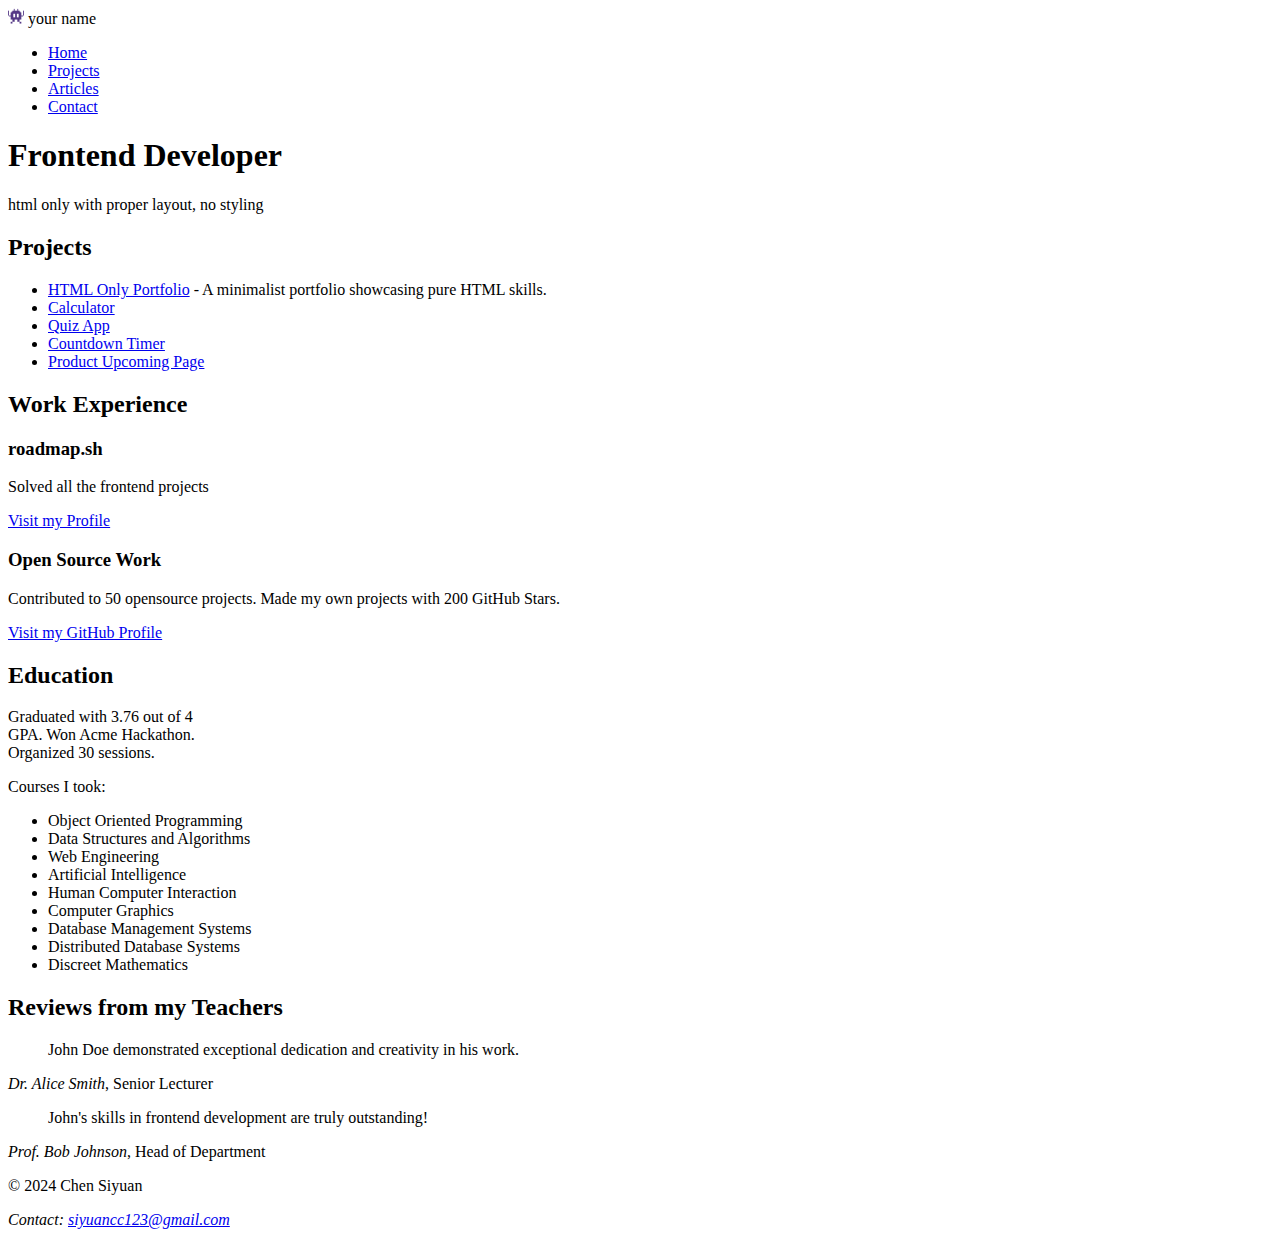
<file: Frontend Projects/02-Basic HTML Website/index.html>
<!DOCTYPE html>
<html lang="en">

<head>
  <meta charset="UTF-8">
  <meta name="viewport" content="width=device-width, initial-scale=1.0">
  <meta name="description" content="A portfolio website showcasing projects, articles, and contact information.">
  <meta name="keywords" content="portfolio, HTML, projects, articles, contact">
  <meta name="author" content="Chen Siyuan">
  <title>Basic HTML Website</title>
</head>

<body>
  <header>
    <div class="logo">
      <img src="./favicon-16x16.png" alt="">
      your name
    </div>
    <nav>
      <ul>
        <li><a href="./index.html">Home</a></li>
        <li><a href="./projects.html">Projects</a></li>
        <li><a href="./articles.html">Articles</a></li>
        <li><a href="./contact.html">Contact</a></li>
      </ul>
    </nav>
  </header>

  <main>
    <h1>Frontend Developer</h1>
    <p>html only with proper layout, no styling</p>
    <section class="projects">
      <h2>Projects</h2>
      <ul>
        <li>
          <a href="#">HTML Only Portfolio</a> - A minimalist portfolio showcasing pure HTML skills.
        </li>
        <li>
          <a href="#">Calculator</a>
        </li>
        <li>
          <a href="#">Quiz App</a>
        </li>
        <li>
          <a href="#">Countdown Timer</a>
        </li>
        <li>
          <a href="#">Product Upcoming Page</a>
        </li>
      </ul>
    </section>
    <section class="workExperience">
      <h2>Work Experience</h2>
      <div class="work">
        <h3>roadmap.sh</h3>
        <p>Solved all the frontend projects</p>
        <a href="https://github.com/siyuancc-code/Roadmap.sh-solutions">Visit my Profile</a>
      </div>
      <div class="work">
        <h3>Open Source Work</h3>
        <p>Contributed to 50 opensource projects. Made my own projects with 200 GitHub Stars.</p>
        <a href="https://github.com/siyuancc-code">Visit my GitHub Profile</a>
      </div>
    </section>
    <section class="education">
      <h2>Education</h2>
      <p>
        Graduated with 3.76 out of 4 <br>
        GPA. Won Acme Hackathon. <br>
        Organized 30 sessions.
      </p>
      <p>Courses I took:</p>
      <ul>
        <li>Object Oriented Programming</li>
        <li>Data Structures and Algorithms</li>
        <li>Web Engineering</li>
        <li>Artificial Intelligence</li>
        <li>Human Computer Interaction</li>
        <li>Computer Graphics</li>
        <li>Database Management Systems</li>
        <li>Distributed Database Systems</li>
        <li>Discreet Mathematics</li>
      </ul>
    </section>
    <aside class="reviews">
      <h2>Reviews from my Teachers</h2>
      <div class="review">
        <blockquote>
          John Doe demonstrated exceptional dedication and creativity in his work.
        </blockquote>
        <footer>
          <cite>Dr. Alice Smith</cite>, Senior Lecturer
        </footer>
      </div>
      <div class="review">
        <blockquote>
          John's skills in frontend development are truly outstanding!
        </blockquote>
        <footer>
          <cite>Prof. Bob Johnson</cite>, Head of Department
        </footer>
      </div>
    </aside>
  </main>
  <footer>
    <p>&copy 2024 Chen Siyuan</p>
    <address>
      Contact: <a href="mailto:siyuancc123@gmail.com">siyuancc123@gmail.com</a>
    </address>
  </footer>
</body>

</html>
</file>
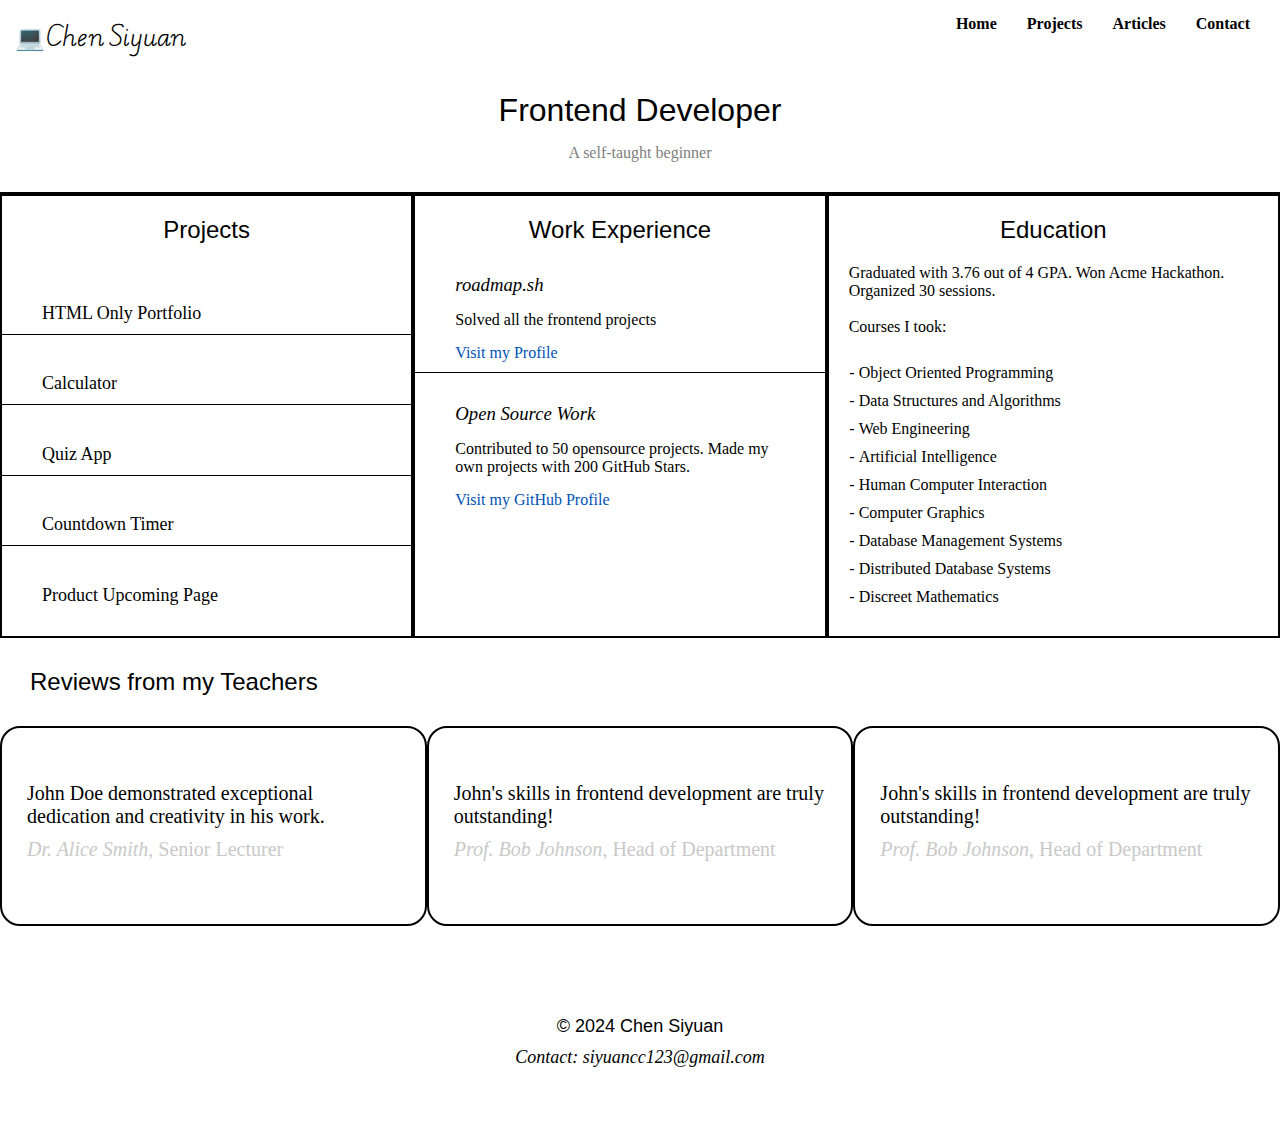
<file: Frontend Projects/03-Personal Portfolio/index.html>
<!DOCTYPE html>
<html lang="en">

<head>
  <meta charset="UTF-8">
  <meta name="viewport" content="width=device-width, initial-scale=1.0">
  <title>Personal Portfolio</title>
  <link rel="preconnect" href="https://fonts.googleapis.com">
  <link rel="preconnect" href="https://fonts.gstatic.com" crossorigin>
  <link
    href="https://fonts.googleapis.com/css2?family=Edu+AU+VIC+WA+NT+Pre:wght@400..700&family=Permanent+Marker&family=Roboto:ital,wght@0,100;0,300;0,400;0,500;0,700;0,900;1,100;1,300;1,400;1,500;1,700;1,900&display=swap"
    rel="stylesheet">
  <link rel="stylesheet" href="style.css">
</head>

<body>
  <header>
    <div class="logo">
      <h2>💻Chen Siyuan</h2>
    </div>
    <nav>
      <ul>
        <li><a href="./index.html">Home</a></li>
        <li><a href="./projects.html">Projects</a></li>
        <li><a href="./articles.html">Articles</a></li>
        <li><a href="./contact.html">Contact</a></li>
      </ul>
    </nav>
  </header>

  <main>
    <div class="title">
      <h1>Frontend Developer</h1>
      <p>A self-taught beginner</p>
    </div>
    <div class="sections">
      <section class="projects">
        <h2>Projects</h2>
        <a href="#">HTML Only Portfolio</a>
        <a href="#">Calculator</a>
        <a href="#">Quiz App</a>
        <a href="#">Countdown Timer</a>
        <a href="#">Product Upcoming Page</a>
      </section>
      <section class="workExperience">
        <h2>Work Experience</h2>
        <div class="work">
          <h3>roadmap.sh</h3>
          <p>Solved all the frontend projects</p>
          <a href="https://github.com/siyuancc-code/Roadmap.sh-solutions">Visit my Profile</a>
        </div>
        <div class="work">
          <h3>Open Source Work</h3>
          <p>Contributed to 50 opensource projects. Made my own projects with 200 GitHub Stars.</p>
          <a href="https://github.com/siyuancc-code">Visit my GitHub Profile</a>
        </div>
      </section>
      <section class="education">
        <h2>Education</h2>
        <p>
          Graduated with 3.76 out of 4 GPA. Won Acme Hackathon. Organized 30 sessions.
        </p>
        <br>
        <p>Courses I took:</p>
        <br>
        <ul>
          <li>Object Oriented Programming</li>
          <li>Data Structures and Algorithms</li>
          <li>Web Engineering</li>
          <li>Artificial Intelligence</li>
          <li>Human Computer Interaction</li>
          <li>Computer Graphics</li>
          <li>Database Management Systems</li>
          <li>Distributed Database Systems</li>
          <li>Discreet Mathematics</li>
        </ul>
      </section>
    </div>
    <aside class="reviews">
      <h2>Reviews from my Teachers</h2>
      <div class="reviewFlex">
        <div class="review">
          <blockquote>
            John Doe demonstrated exceptional dedication and creativity in his work.
          </blockquote>
          <footer>
            <cite>Dr. Alice Smith</cite>, Senior Lecturer
          </footer>
        </div>
        <div class="review">
          <blockquote>
            John's skills in frontend development are truly outstanding!
          </blockquote>
          <footer>
            <cite>Prof. Bob Johnson</cite>, Head of Department
          </footer>
        </div>
        <div class="review">
          <blockquote>
            John's skills in frontend development are truly outstanding!
          </blockquote>
          <footer>
            <cite>Prof. Bob Johnson</cite>, Head of Department
          </footer>
        </div>
      </div>
    </aside>
  </main>
  <footer class="footer">
    <p>&copy 2024 Chen Siyuan</p>
    <address>
      Contact: <a href="mailto:siyuancc123@gmail.com">siyuancc123@gmail.com</a>
    </address>
  </footer>
</body>

</html>
</file>
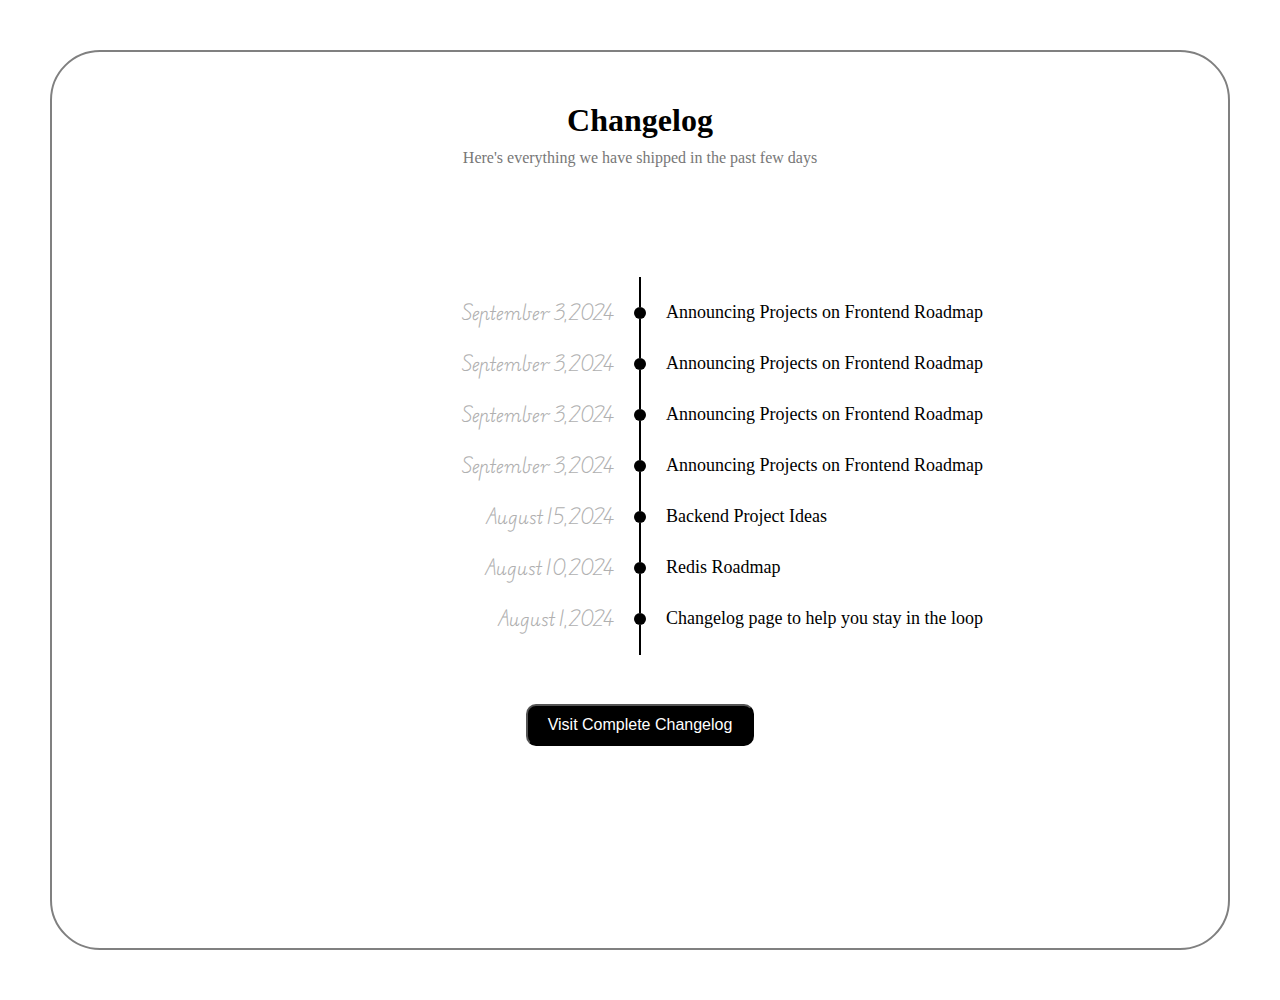
<file: Frontend Projects/04-Changelog Component/index.html>
<!DOCTYPE html>
<html lang="en">

<head>
  <meta charset="UTF-8">
  <meta name="viewport" content="width=device-width, initial-scale=1.0">
  <title>Changelog Component</title>
  <link
    href="https://fonts.googleapis.com/css2?family=Edu+AU+VIC+WA+NT+Pre:wght@400..700&family=Permanent+Marker&family=Roboto:ital,wght@0,100;0,300;0,400;0,500;0,700;0,900;1,100;1,300;1,400;1,500;1,700;1,900&display=swap"
    rel="stylesheet">
  <link rel="stylesheet" href="style.css">
</head>

<body>
  <header>
    <h1>Changelog</h1>
    <p>Here's everything we have shipped in the past few days</p>
  </header>
  <main>
    <div class="changeLog">
      <div class="change">
        <p class="timeStamp">September 3,2024</p>
        <div class="dot"></div>
        <p class="event">Announcing Projects on Frontend Roadmap</p>
      </div>
      <div class="change">
        <p class="timeStamp">September 3,2024</p>
        <div class="dot"></div>
        <p class="event">Announcing Projects on Frontend Roadmap</p>
      </div>
      <div class="change">
        <p class="timeStamp">September 3,2024</p>
        <div class="dot"></div>
        <p class="event">Announcing Projects on Frontend Roadmap</p>
      </div>
      <div class="change">
        <p class="timeStamp">September 3,2024</p>
        <div class="dot"></div>
        <p class="event">Announcing Projects on Frontend Roadmap</p>
      </div>
      <div class="change">
        <p class="timeStamp">August 15,2024</p>
        <div class="dot"></div>
        <p class="event">Backend Project Ideas</p>
      </div>
      <div class="change">
        <p class="timeStamp">August 10,2024</p>
        <div class="dot"></div>
        <p class="event">Redis Roadmap</p>
      </div>
      <div class="change">
        <p class="timeStamp">August 1,2024</p>
        <div class="dot"></div>
        <p class="event">Changelog page to help you stay in the loop</p>
      </div>
    </div>
  </main>
  <footer>
    <button>Visit Complete Changelog</button>
  </footer>
</body>

</html>
</file>
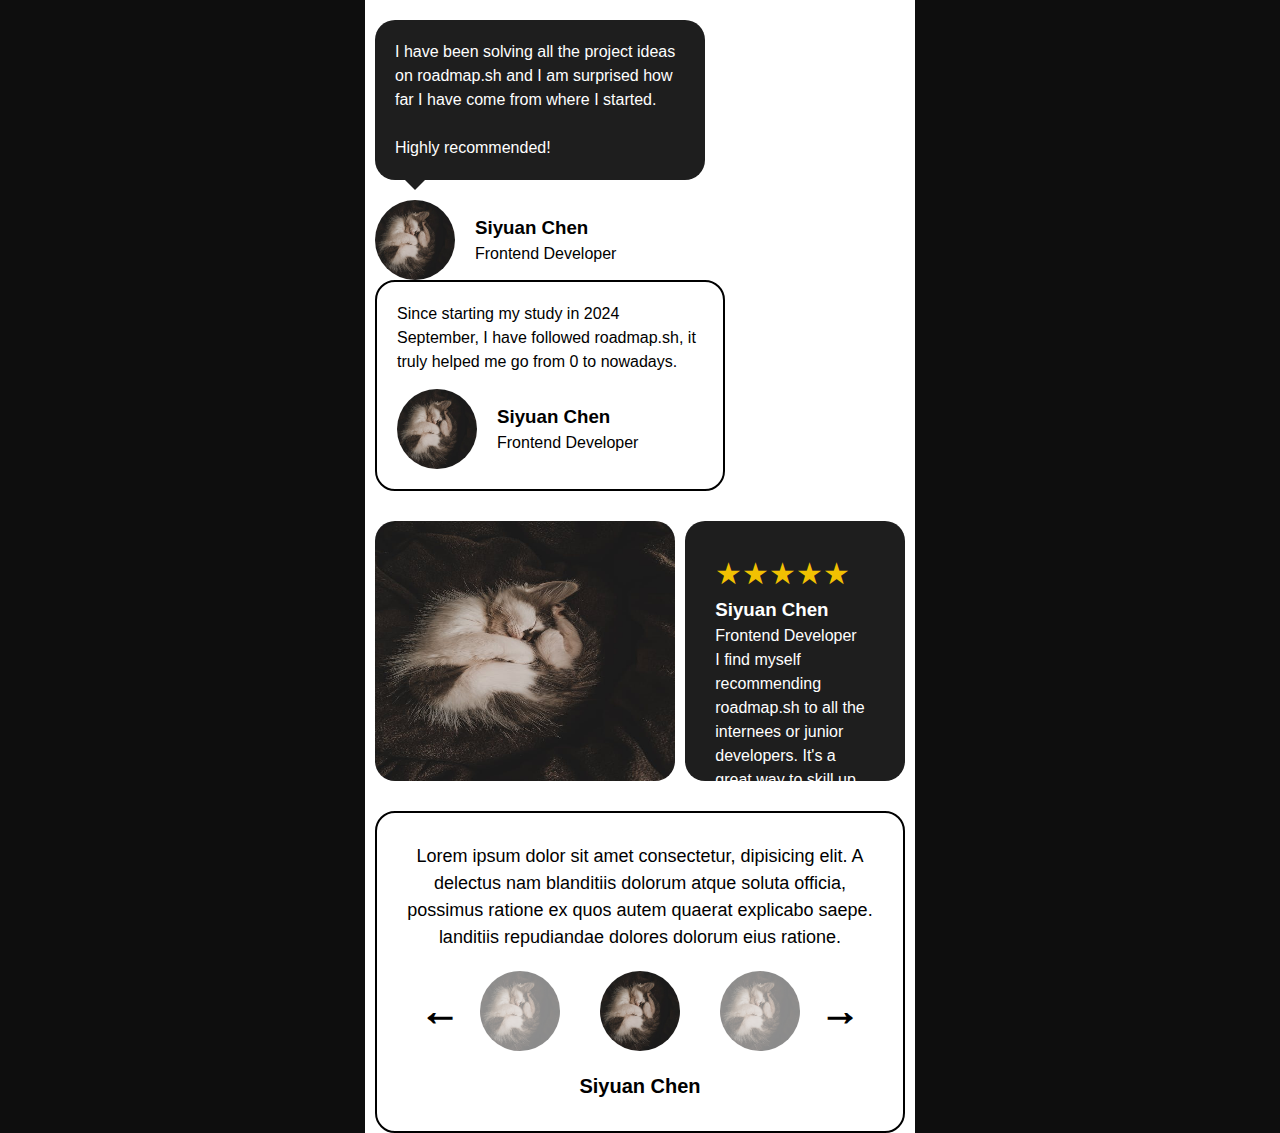
<file: Frontend Projects/05-Testimonial Cards/index.html>
<!DOCTYPE html>
<html lang="en">

<head>
  <meta charset="UTF-8">
  <meta name="viewport" content="width=device-width, initial-scale=1.0">
  <title>Testimonial Cards</title>
  <link rel="stylesheet" href="style.css">
</head>

<body>
  <section class="testimonials">
    <div class="testimonial-card-1">
      <div class="testimonial-content">
        <div class="speech-bubble">
          <p>
            I have been solving all the project ideas on <a href="https://roadmap.sh">roadmap.sh</a> and I am surprised
            how far I have come from where I started.<br><br> Highly recommended!
          </p>
        </div>
        <div class="profile">
          <img src="./pexels-photo-9762656.jpeg">
          <div class="profile-details">
            <h3>Siyuan Chen</h3>
            <p>Frontend Developer</p>
          </div>
        </div>
      </div>
    </div>
    <div class="testimonial-card-2">
      <div class="testimonial-content">
        <p class="quote">
          Since starting my study in 2024 September, I have followed roadmap.sh, it truly helped
          me go from 0 to nowadays.
        </p>
      </div>
      <div class="profile-info">
        <img src="./pexels-photo-9762656.jpeg" alt="">
        <div class="profile-details">
          <h3>Siyuan Chen</h3>
          <p>Frontend Developer</p>
        </div>
      </div>
    </div>
    <div class="testimonial-card-3">
      <img src="./pexels-photo-9762656.jpeg" alt="">
      <div class="testimonial-content">
        <div class="rating">★★★★★</div>
        <h3>Siyuan Chen</h3>
        <p>Frontend Developer</p>
        <p class="quote">
          I find myself recommending roadmap.sh to all the internees or junior developers.
          It's a great way to skill up and grow in your career.
        </p>
      </div>
    </div>
    <div class="testimonial-slider">
      <p class="slider-quote">
        Lorem ipsum dolor sit amet consectetur, dipisicing elit.
        A delectus nam blanditiis dolorum atque soluta officia, possimus ratione ex quos autem quaerat explicabo saepe.
        landitiis repudiandae dolores dolorum eius ratione.
      </p>
      <div class="slider-profiles">
        <span class="control prev">←</span>
        <img src="./pexels-photo-9762656.jpeg" alt="">
        <img class="active" src="./pexels-photo-9762656.jpeg" alt="">
        <img src="./pexels-photo-9762656.jpeg" alt="">
        <span class="control next">→</span>
      </div>
      <span class="profile-name">Siyuan Chen</span>
    </div>
  </section>
</body>

</html>
</file>
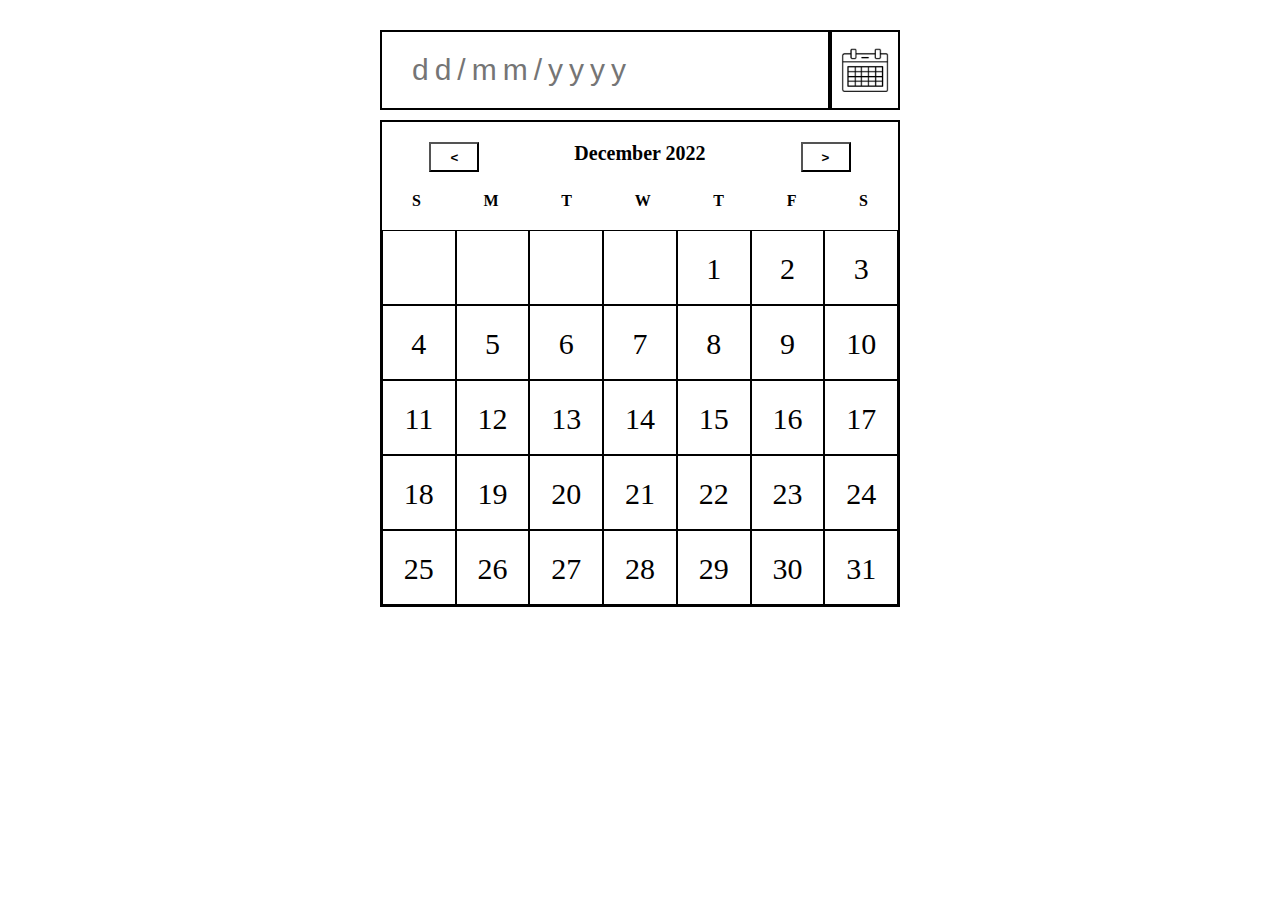
<file: Frontend Projects/06-Datepicker-UI/index.html>
<!DOCTYPE html>
<html lang="en">

<head>
  <meta charset="UTF-8">
  <meta name="viewport" content="width=device-width, initial-scale=1.0">
  <title>Datepicker-UI</title>
  <link rel="stylesheet" href="style.css">
</head>

<body>
  <header>
    <input type="text" id="datepicker-input" placeholder="dd/mm/yyyy">
    <button id="datepicker-button"></button>
  </header>
  <main>
    <div class="datepicker-header">
      <button id="prev-month">&lt;</button>
      <span id="current-date">December 2022</span>
      <button id="next-month">&gt;</button>
    </div>
    <div id="datepicker-body">
      <div class="week">
        <span>S</span>
        <span>M</span>
        <span>T</span>
        <span>W</span>
        <span>T</span>
        <span>F</span>
        <span>S</span>
      </div>
      <div class="dategird">
        <div class="day"></div>
        <div class="day"></div>
        <div class="day"></div>
        <div class="day"></div>
        <div class="day">1</div>
        <div class="day">2</div>
        <div class="day">3</div>
        <div class="day">4</div>
        <div class="day">5</div>
        <div class="day">6</div>
        <div class="day">7</div>
        <div class="day">8</div>
        <div class="day">9</div>
        <div class="day">10</div>
        <div class="day">11</div>
        <div class="day">12</div>
        <div class="day">13</div>
        <div class="day">14</div>
        <div class="day">15</div>
        <div class="day">16</div>
        <div class="day">17</div>
        <div class="day">18</div>
        <div class="day">19</div>
        <div class="day">20</div>
        <div class="day">21</div>
        <div class="day">22</div>
        <div class="day">23</div>
        <div class="day">24</div>
        <div class="day">25</div>
        <div class="day">26</div>
        <div class="day">27</div>
        <div class="day">28</div>
        <div class="day">29</div>
        <div class="day">30</div>
        <div class="day">31</div>
      </div>
    </div>
  </main>
</body>

</html>
</file>
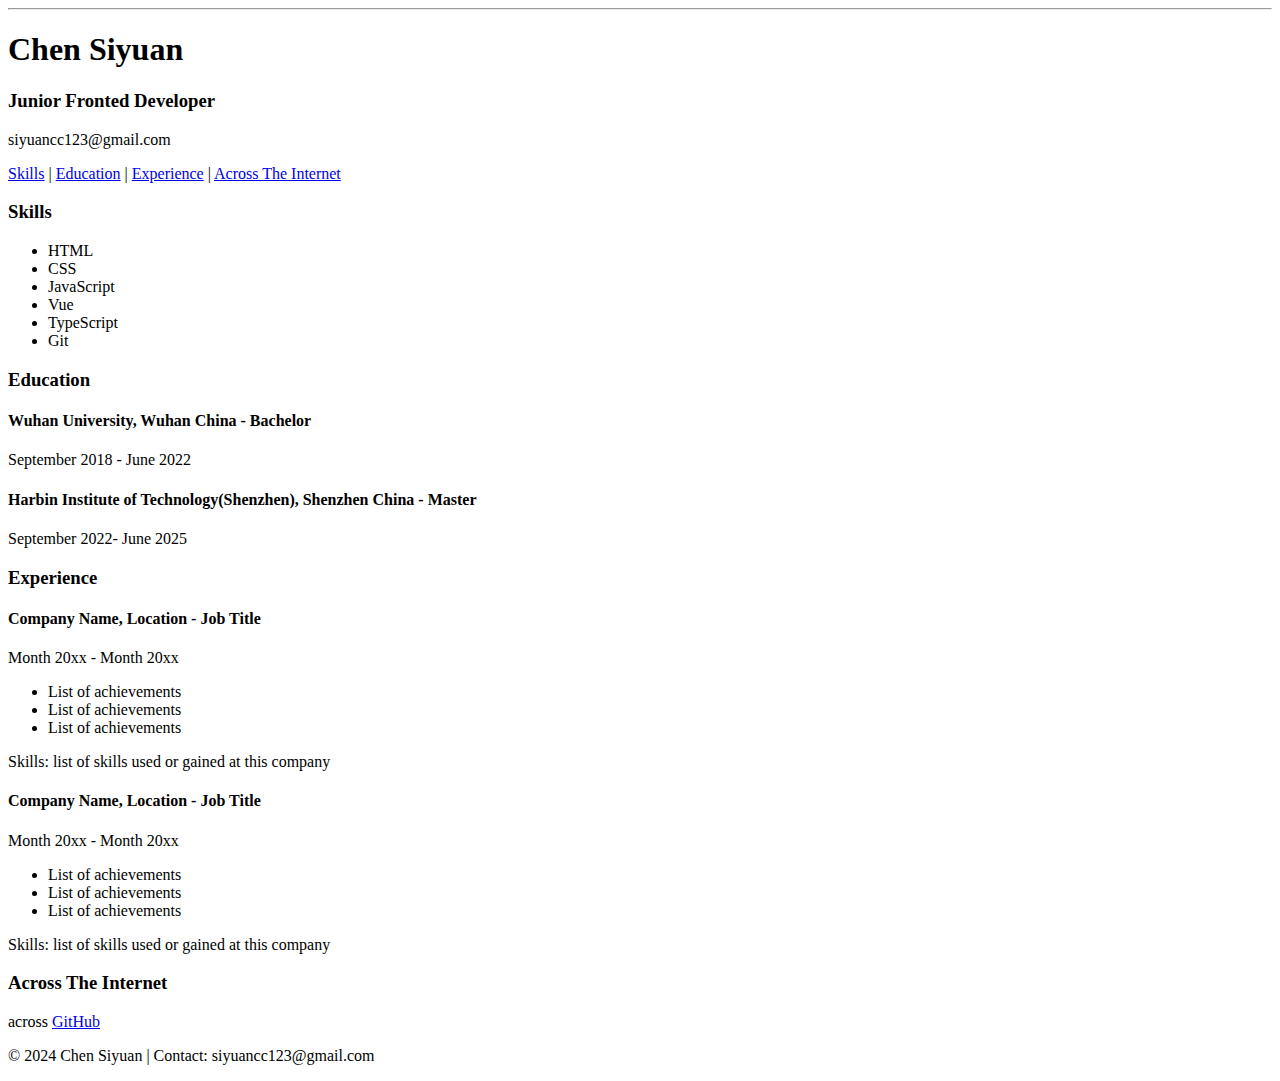
<file: Frontend Projects/01-Single-Page CV/singlePageCV.html>
<!DOCTYPE html>
<html lang="en">

<head>
  <meta charset="UTF-8">
  <meta name="viewport" content="width=device-width, initial-scale=1.0">
  <meta name="description"
    content="Chen Siyuan - Junior Frontend Developer's CV, showcasing skills, education, and career experience.">
  <meta name="keywords" content="Chen Siyuan, Frontend Developer, HTML, CSS, JavaScript, CV">
  <title>Single-Page CV</title>
  <meta property="og:title" content="Chen Siyuan's CV">
  <meta property="og:type" content="website">
  <meta property="og:description" content="A comprehensive CV of Chen Siyuan, a Junior Frontend Developer.">
  <link rel="icon" sizes="32x32" href="./favicon-32x32.png">
  <link rel="icon" sizes="16x16" href="./favicon-16x16.png">
</head>

<body>
  <header>
    <hr>
    <h1>Chen Siyuan</h1>
    <h3>Junior Fronted Developer</h3>
    <p>siyuancc123@gmail.com</p>
  </header>
  <nav>
    <a href="#skills">Skills</a> |
    <a href="#education">Education</a> |
    <a href="#experience">Experience</a> |
    <a href="#acrossTheInternet">Across The Internet</a>
  </nav>
  <main>
    <section class="skills">
      <h3>Skills</h3>
      <ul>
        <li>HTML</li>
        <li>CSS</li>
        <li>JavaScript</li>
        <li>Vue</li>
        <li>TypeScript</li>
        <li>Git</li>
      </ul>
    </section>
    <section class="Education">
      <h3>Education</h3>
      <h4>Wuhan University, Wuhan China - Bachelor</h4>
      <p>September 2018 - June 2022</p>
      <h4>Harbin Institute of Technology(Shenzhen), Shenzhen China - Master</h4>
      <p>September 2022- June 2025</p>
    </section>
    <section class="Experience">
      <h3>Experience</h3>
      <div class="company">
        <h4>Company Name, Location - Job Title</h4>
        <p>Month 20xx - Month 20xx</p>
        <ul>
          <li>List of achievements</li>
          <li>List of achievements</li>
          <li>List of achievements</li>
        </ul>
        <p>Skills: list of skills used or gained at this company</p>
      </div>
      <div class="company">
        <h4>Company Name, Location - Job Title</h4>
        <p>Month 20xx - Month 20xx</p>
        <ul>
          <li>List of achievements</li>
          <li>List of achievements</li>
          <li>List of achievements</li>
        </ul>
        <p>Skills: list of skills used or gained at this company</p>
      </div>
    </section>
    <section class="acrossTheInternet">
      <h3>Across The Internet</h3>across
      <a href="https://github.com/siyuancc-code">GitHub</a>
    </section>
  </main>
  <footer>
    <p>© 2024 Chen Siyuan | Contact: siyuancc123@gmail.com</p>
  </footer>
</body>

</html>
</file>
<file: Frontend Projects/03-Personal Portfolio/style.css>
* {
  box-sizing: border-box;
  margin: 0;
  padding: 0;
}

a {
  color: black;
  text-decoration: none;
}

a:hover {
  color: darkgreen;
}

h1,
h2 {
  font-family: "Permanent Marker", sans-serif;
  font-weight: normal;
}

body {
  height: 100vh;
}

/* header */
header {
  padding: 15px;
  display: flex;
  justify-content: space-between;
}

.logo h2 {
  font-family: "Edu AU VIC WA NT Pre", sans-serif;
}

header nav {
  display: flex;
  justify-content: flex-end;
  position: relative;
}

header nav ul {
  display: flex;
  justify-content: space-between;
  list-style-type: none;
  width: 100%;
}

header nav ul li {
  padding: 0 15px;
  font-weight: 700;
}

/* main */
main {}

.title {
  margin-top: 20px;
  margin-bottom: 30px;
}

.title h1 {

  font-weight: 500;
  margin-bottom: 15px;
  text-align: center;
}

.title p {
  text-align: center;
  color: gray;
}

.sections {
  display: flex;
  width: 100%;
  border-top: 2px solid #000;
}

.sections li {
  list-style-type: none;
}

section {
  display: flex;
  flex-direction: column;
  flex: 1;
  padding: 20px;
  border: 2px solid #000;
}

section h2 {
  font-weight: 400;
  margin-bottom: 20px;
  text-align: center;
}

.projects {
  padding: 20px 0;
  justify-content: space-between;
}

.projects a {
  /* flex: 1; */
  padding: 10px 40px;
  border-bottom: 1px solid #000;
  font-size: 18px;
}

.projects a:last-child {
  border-bottom: none;
}

.workExperience {
  padding: 20px 0;
}

.work {
  padding: 10px 40px;
  margin-bottom: 20px;
  border-bottom: 1px solid #000;
}

.work:last-child {
  border-bottom: none;
}

.work h3 {
  font-style: italic;
  font-weight: normal;
  margin-bottom: 15px;
}

.work p {
  margin-bottom: 15px;
}

.work a {
  color: #0052b6
}

.education li {
  list-style-type: '- ';
  margin: 10px;
}

/* reviews */
.reviews h2 {
  padding: 30px;
}

.reviewFlex {
  display: flex;
  justify-content: space-evenly;
}

.review {
  min-height: 200px;
  width: 500px;
  padding: 25px;
  align-content: center;
  font-size: 20px;
  border: 2px solid #000;
  border-radius: 20px;
}

.review footer {
  margin: 10px 0;
  color: #c9c9c9
}

/* footer */
.footer {
  padding: 80px;
  display: flex;
  flex-direction: column;
  justify-content: center;
  align-items: center;
  font-size: 18px;
}

.footer p {
  font-family: "Permanent Marker", sans-serif;
  font-weight: 300;
  margin: 10px;
}

/* 屏幕宽度小于 768px 时，调整布局 */
@media (max-width: 768px) {
  header nav ul {
    display: block;
    text-align: center;
  }

  header nav ul li {
    padding: 10px 0;
  }

  .sections {
    flex-direction: column;
  }

  .reviewFlex {
    flex-direction: column;
  }

  .footer {
    padding: 40px;
  }
}
</file>
<file: Frontend Projects/04-Changelog Component/style.css>
* {
  box-sizing: border-box;
  margin: 0;
  padding: 0;
}

body {
  margin: 50px;
  padding: 30px;
  min-height: 100vh;
  border: 2px solid gray;
  border-radius: 50px;
}

header,
footer {
  padding: 20px;
  text-align: center;
}

header h1 {
  margin-bottom: 10px;
}

header p {
  margin-bottom: 40px;
  color: #777;
}

main {
  padding: 40px 20px;
  margin: 0 auto;
}

/* changeLog */
.changeLog {
  position: relative;
  margin-top: 20px;
}

.change {
  display: flex;
  align-items: center;
  justify-content: space-between;
  padding: 10px 0;
  /* position: relative; */
}

.change p {
  font-size: 18px;
}

.timeStamp {
  flex: 1;
  width: 200px;
  padding-right: 20px;
  text-align: right;
  color: #b0b0b0;
  font-family: "Edu AU VIC WA NT Pre", sans-serif;
}

.dot {
  display: inline-block;
  position: relative;
  margin-right: 20px;
  width: 12px;
  height: 12px;
  border-radius: 50%;
  background-color: black;
}

.dot::before,
.dot::after {
  content: '';
  position: absolute;
  width: 2px;
  background-color: black;
  left: 50%;
  transform: translate(-50%, 0);
  z-index: 0;
}

.dot::before {
  top: -30px;
  /* 向上伸出 */
  height: 30px;
  /* 线的长度 */
}

.dot::after {
  bottom: -30px;
  /* 向下伸出 */
  height: 30px;
  /* 线的长度 */
}

.event {
  flex: 1;
  text-align: left;
}

/* footer */
footer {
  min-width: 100%;
}

button {
  margin: 0 auto;
  padding: 10px 20px;
  background-color: #000;
  color: #fff;
  font-size: 16px;
  border-radius: 10px;
  cursor: pointer;
}

footer button:hover {
  background-color: #1dc779;
}
</file>
<file: Frontend Projects/05-Testimonial Cards/style.css>
* {
  margin: 0;
  padding: 0;
  box-sizing: border-box;
}

a {
  text-decoration: none;
  color: inherit;
}

body {
  max-width: 550px;
  margin: 0 auto;
  font-family: Arial, sans-serif;
  background-color: #0e0e0e;
  line-height: 1.5;
}

.testimonials {
  padding: 0 10px;
  display: flex;
  flex-wrap: wrap;
  padding-top: 20px;
  background-color: #fff;
}

/* card-1 */
.testimonial-card-1 {
  margin-right: 50px;
  max-width: 330px;
}

.testimonial-card-1 .profile {
  display: flex;
}

.testimonial-card-1 .profile img {
  width: 80px;
  height: 80px;
  border-radius: 50%;
  object-fit: cover;
}

.testimonial-card-1 .profile-details {
  padding-left: 20px;
  display: flex;
  flex-direction: column;
  justify-content: center;
}

.speech-bubble {
  position: relative;
  padding: 20px;
  margin-bottom: 20px;
  color: white;
  border-radius: 20px;
  background-color: #1e1e1e;
}

.speech-bubble::after {
  position: absolute;
  content: '';
  bottom: -20px;
  left: 30px;
  border-width: 10px;
  border-style: solid;
  border-color: #1e1e1e transparent transparent transparent;

}

/* card-2 */
.testimonial-card-2 {
  max-width: 350px;
  display: flex;
  flex-direction: column;
  padding: 20px;
  border-radius: 20px;
  border: 2px solid #000;
}

.testimonial-card-2 .profile-info {
  flex: 1;
  margin-top: 15px;
  display: flex;
  align-items: center;
}

.testimonial-card-2 .profile-info img {
  width: 80px;
  height: 80px;
  border-radius: 50%;
  object-fit: cover;
}

.testimonial-card-2 .profile-details {
  margin-left: 20px;
  display: flex;
  flex-direction: column;
  justify-content: center;
}

/* card-3 */
.testimonial-card-3 {
  display: flex;
  margin-top: 30px;
  max-height: 260px;
}

.testimonial-card-3 img {
  max-height: 400px;
  border-radius: 20px;
}

.testimonial-card-3 .testimonial-content {
  margin-left: 10px;
  padding: 30px;
  flex: 1;
  background-color: #1e1e1e;
  color: white;
  border-radius: 20px;
}

.rating {
  font-size: 30px;
  color: #f1c102;
}

.testimonial-slider {
  display: flex;
  flex-direction: column;
  align-items: center;
  justify-content: center;
  margin-top: 30px;
  padding: 30px;
  min-height: 320px;
  border: 2px solid #000;
  border-radius: 20px;
}

.slider-quote {
  text-align: center;
  font-size: 18px;
  margin-bottom: 20px;
}

.slider-profiles {
  display: flex;
  align-items: center;
  text-align: center;
  justify-content: center;
  margin-bottom: 20px;
}

.control {
  font-weight: 1000;
  font-size: 40px;
  cursor: pointer;
}

.testimonial-slider img {
  margin: 0 20px;
  border-radius: 50%;
  width: 80px;
  height: 80px;
  object-fit: cover;
  opacity: 0.5;
}

.testimonial-slider img.active {
  opacity: 1;
}

.profile-name {
  font-size: 20px;
  font-weight: bold;
}

@media screen and (max-width: 768px) {
  .testimonials {
    flex-direction: column;
    align-items: center;
  }
}
</file>
<file: Frontend Projects/06-Datepicker-UI/style.css>
* {
  margin: 0;
  padding: 0;
  box-sizing: border-box;
}

html {
  height: 100%;
  display: flex;
  justify-content: center;
  align-items: center;
}

body {
  display: flex;
  flex-direction: column;
  padding-top: 30px;
  max-width: 520px;
  height: 100vh;
  margin: 0 auto;
}

header {
  min-height: 80px;
  display: flex;
  align-items: center;
  margin-bottom: 10px;
}

header #datepicker-input {
  flex: 1;
  padding: 0 30px;
  border: 2px solid #000;
  outline: none;
  height: 80px;
  line-height: 80px;
  font-size: 30px;
}

header input::placeholder {
  font-size: 30px;
  letter-spacing: 6px;
}

header button {
  background: none;
  border: none;
  height: 80px;
  border: 2px solid #000;
  background: url(./Date.png) no-repeat center/cover;
  width: 80px;
  cursor: pointer;
}

button img {
  border: 1px solid #000;
  width: 80px;
  height: 80px;
}

main {
  display: flex;
  flex-direction: column;
  border: 2px solid #000;
}

.datepicker-header {
  padding-top: 20px;
  display: flex;
  justify-content: space-around;
  font-size: 20px;
  height: 50px;
}

.datepicker-header button {
  height: 100%;
  width: 50px;
  background: none;
  font-weight: bold;
  cursor: pointer;
}

.week {
  padding: 20px 30px 20px;
  display: flex;
  justify-content: space-between;
}

span {
  font-weight: 700;
}

.dategird {
  display: grid;
  grid-template-columns: repeat(7, 1fr);
  grid-template-rows: repeat(5, 1fr);
  gap: 0;
}

.day {
  border: 1px solid #000;
  height: 75px;
  text-align: center;
  line-height: 75px;
  font-size: 30px;
}

.day:hover {
  background-color: #000;
  color: #fff;
  cursor: pointer;
}
</file>
